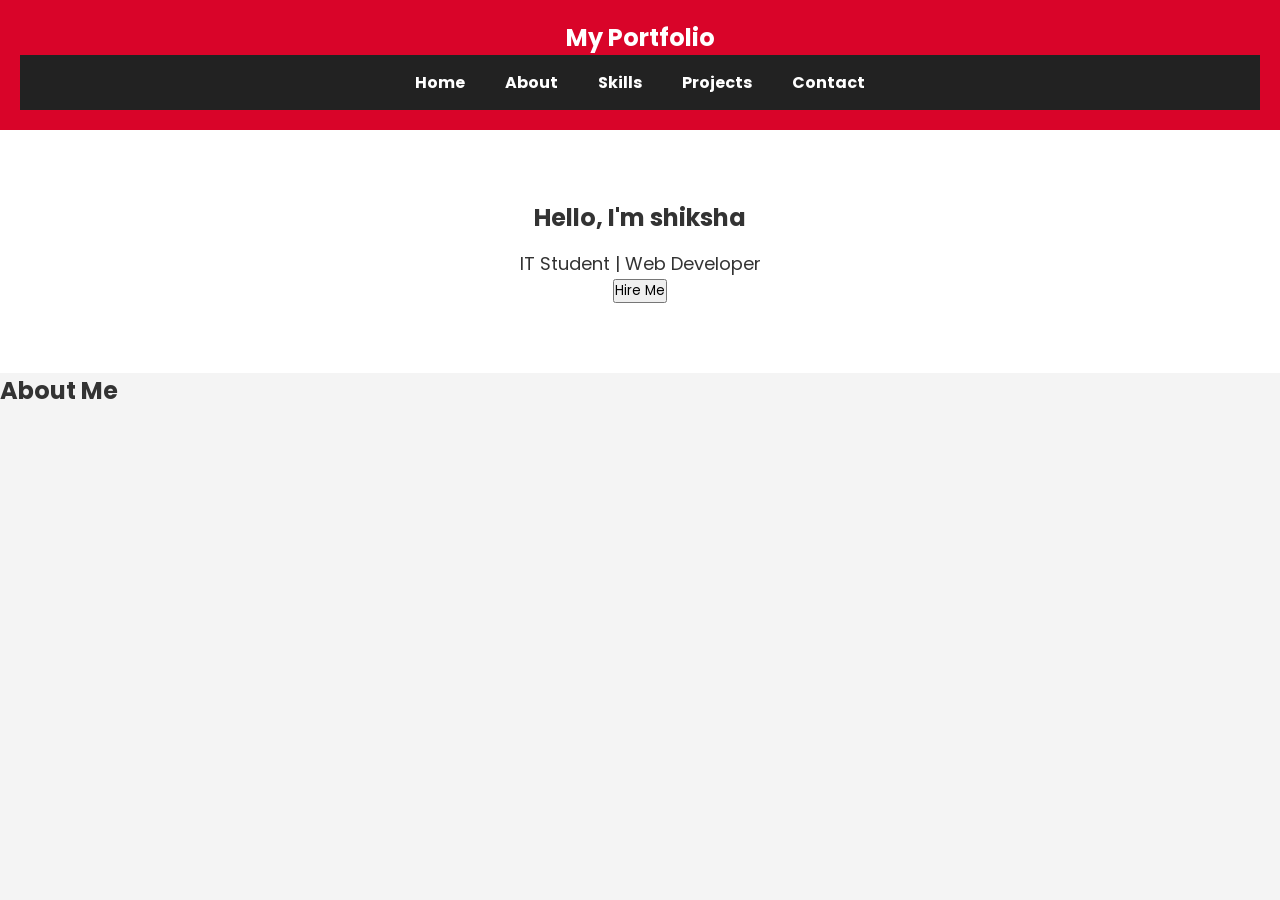
<file: index.html>
<!DOCTYPE html>
<html lang="en">
<head>
    <meta charset="UTF-8">
    <meta name="viewport" content="width=device-width, initial-scale=1.0">
    <title>My Portfolio</title>

    <link rel="stylesheet" href="style.css">
</head>
<body>

<header>
    <h2>My Portfolio</h2>

    <nav>
        <a href="#home">Home</a>
        <a href="#about">About</a>
        <a href="#skills">Skills</a>
        <a href="#projects">Projects</a>
        <a href="#contact">Contact</a>
    </nav>
</header>

<section id="home" class="hero">
    <h1>Hello, I'm shiksha</h1>
    <p>IT Student | Web Developer</p>

    <button onclick="showMessage()">Hire Me</button>
</section>

<section id="about">
    <h2>About Me</h2>
</file>
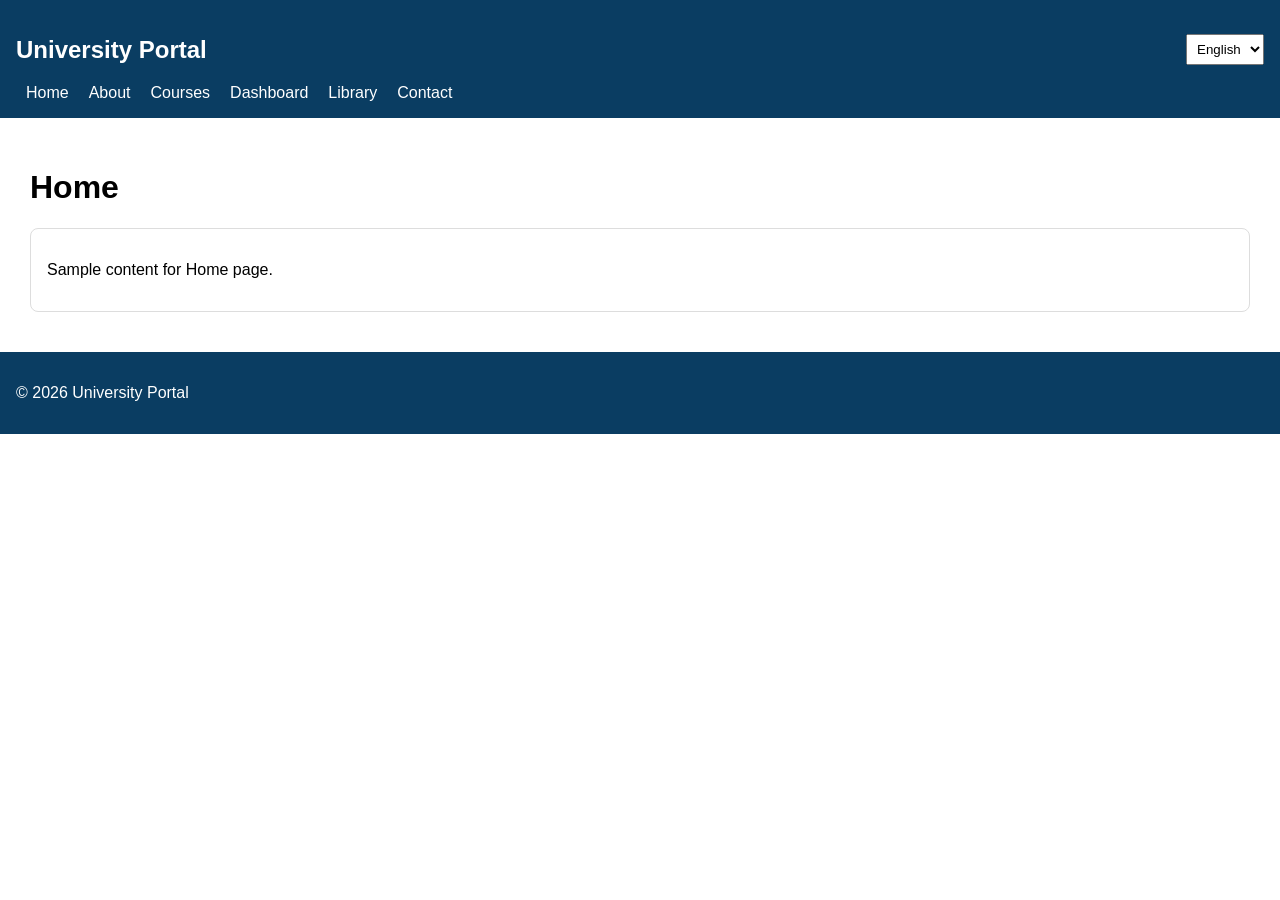
<file: My Project/UniversityPortal_6Page/index.html>
<!DOCTYPE html><html><head><meta charset='utf-8'><title>Home</title><link rel='stylesheet' href='style.css'></head><body>
<header><div class='top'><h2>University Portal</h2><div><select class='lang' onchange='setLang(this.value)'><option value='en'>English</option><option value='ja'>日本語</option></select></div></div><nav><a href="index.html">Home</a><a href="about.html">About</a><a href="courses.html">Courses</a><a href="dashboard.html">Dashboard</a><a href="library.html">Library</a><a href="contact.html">Contact</a></nav></header>
<div class='container'><h1 data-en='Home' data-ja='ホーム'>Home</h1><div class='card'><p data-en='Sample content for Home page.' data-ja='Homeページのサンプルコンテンツ。'>Sample content for Home page.</p></div></div>
<footer><p data-en='© 2026 University Portal' data-ja='© 2026 大学ポータル'>© 2026 University Portal</p></footer><script src='script.js'></script></body></html>
</file>
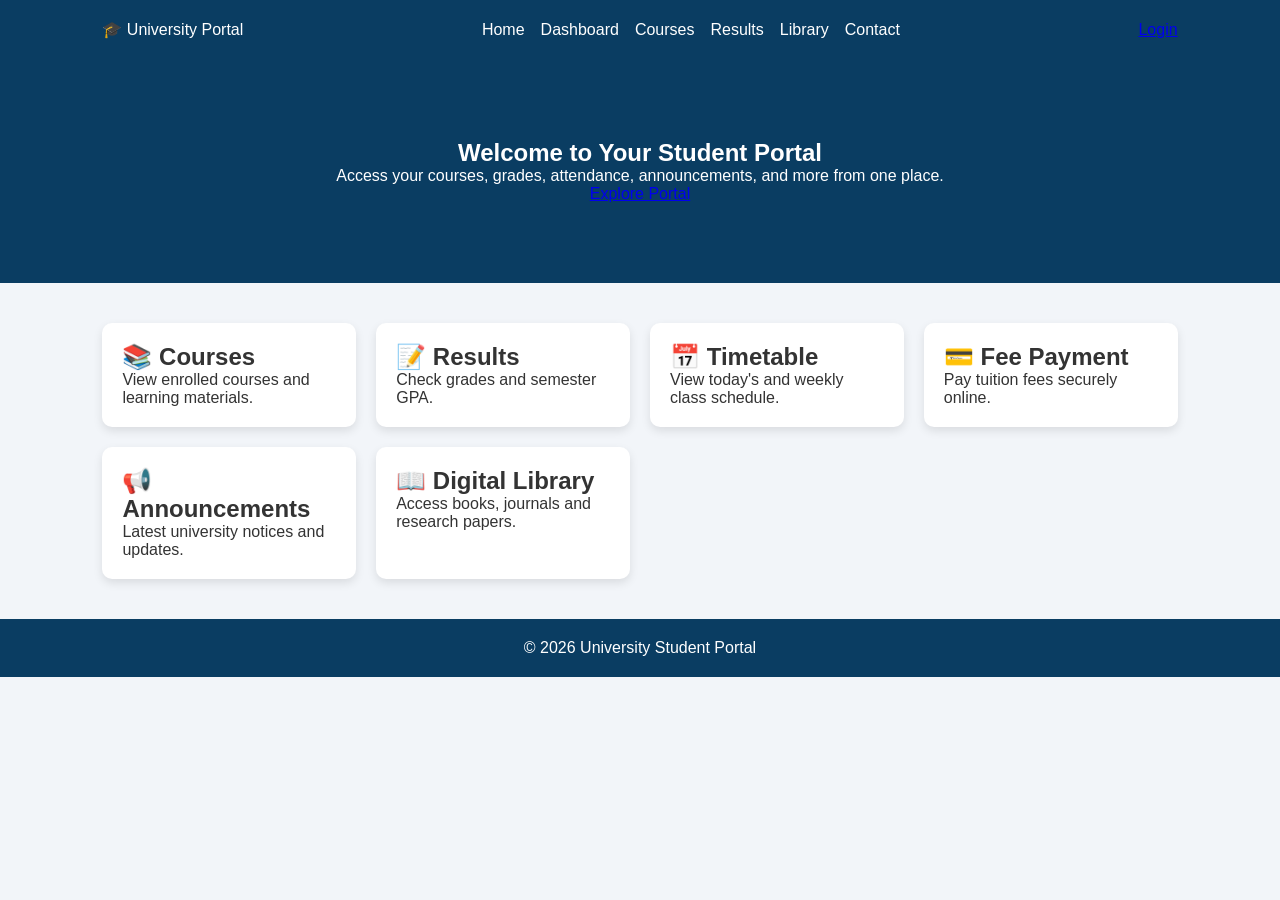
<file: My Project/university/University-Portal/index.html>
<!DOCTYPE html>
<html lang="en">
<head>
<meta charset="UTF-8">
<meta name="viewport" content="width=device-width, initial-scale=1.0">
<title>University Student Portal</title>
<link rel="stylesheet" href="style.css">
</head>
<body>
<header><div class="logo">🎓 University Portal</div>
<nav><ul><li><a href="#">Home</a></li><li><a href="#">Dashboard</a></li><li><a href="#">Courses</a></li><li><a href="#">Results</a></li><li><a href="#">Library</a></li><li><a href="#">Contact</a></li></ul></nav>
<a class="login-btn" href="#">Login</a></header>
<section class="hero"><div class="hero-content"><h1>Welcome to Your Student Portal</h1><p>Access your courses, grades, attendance, announcements, and more from one place.</p><a class="btn" href="#">Explore Portal</a></div></section>
<section class="cards">
<div class="card"><h2>📚 Courses</h2><p>View enrolled courses and learning materials.</p></div>
<div class="card"><h2>📝 Results</h2><p>Check grades and semester GPA.</p></div>
<div class="card"><h2>📅 Timetable</h2><p>View today's and weekly class schedule.</p></div>
<div class="card"><h2>💳 Fee Payment</h2><p>Pay tuition fees securely online.</p></div>
<div class="card"><h2>📢 Announcements</h2><p>Latest university notices and updates.</p></div>
<div class="card"><h2>📖 Digital Library</h2><p>Access books, journals and research papers.</p></div>
</section>
<footer><p>© 2026 University Student Portal</p></footer>
</body></html>
</file>
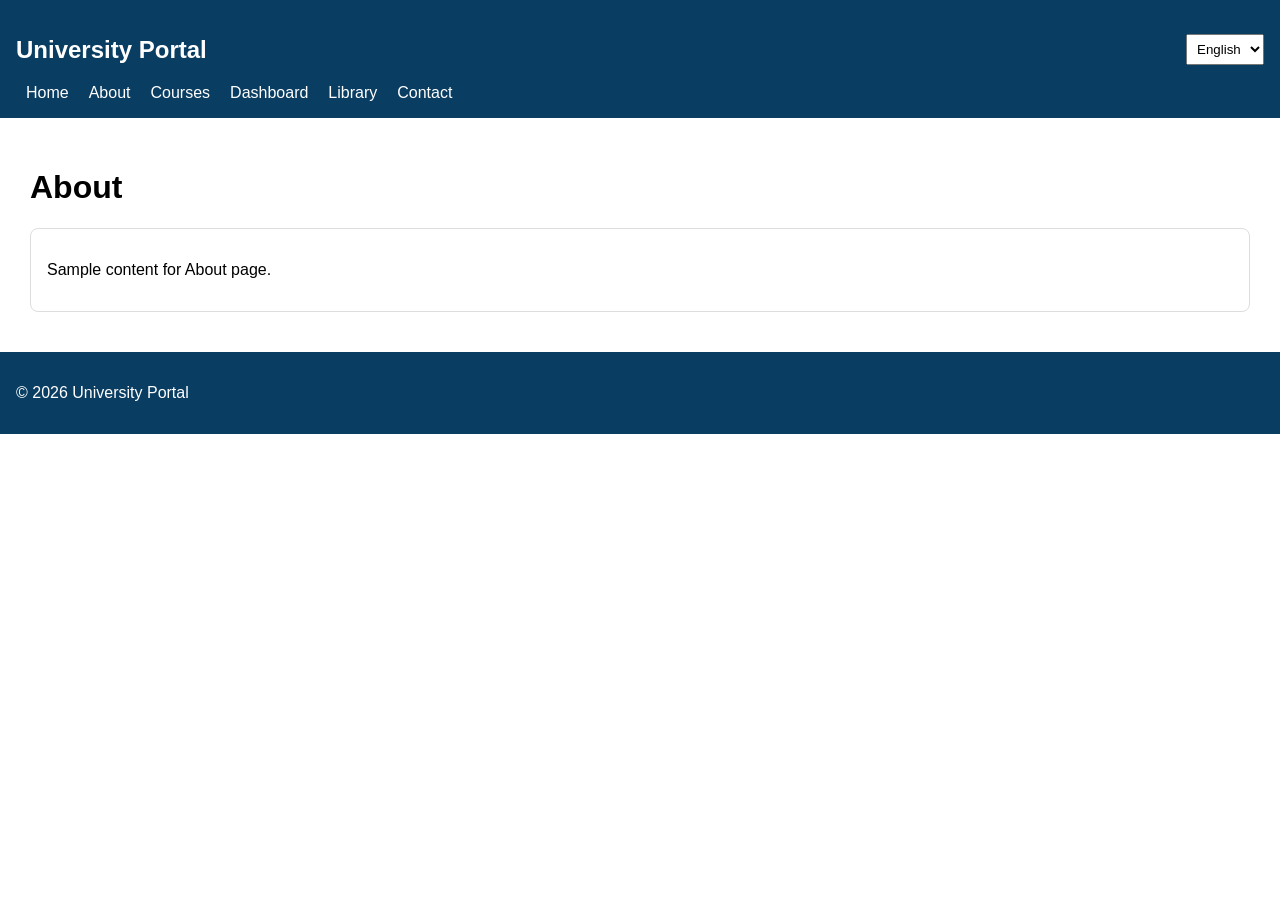
<file: My Project/UniversityPortal_6Page/about.html>
<!DOCTYPE html><html><head><meta charset='utf-8'><title>About</title><link rel='stylesheet' href='style.css'></head><body>
<header><div class='top'><h2>University Portal</h2><div><select class='lang' onchange='setLang(this.value)'><option value='en'>English</option><option value='ja'>日本語</option></select></div></div><nav><a href="index.html">Home</a><a href="about.html">About</a><a href="courses.html">Courses</a><a href="dashboard.html">Dashboard</a><a href="library.html">Library</a><a href="contact.html">Contact</a></nav></header>
<div class='container'><h1 data-en='About' data-ja='About'>About</h1><div class='card'><p data-en='Sample content for About page.' data-ja='Aboutページのサンプルコンテンツ。'>Sample content for About page.</p></div></div>
<footer><p data-en='© 2026 University Portal' data-ja='© 2026 大学ポータル'>© 2026 University Portal</p></footer><script src='script.js'></script></body></html>
</file>
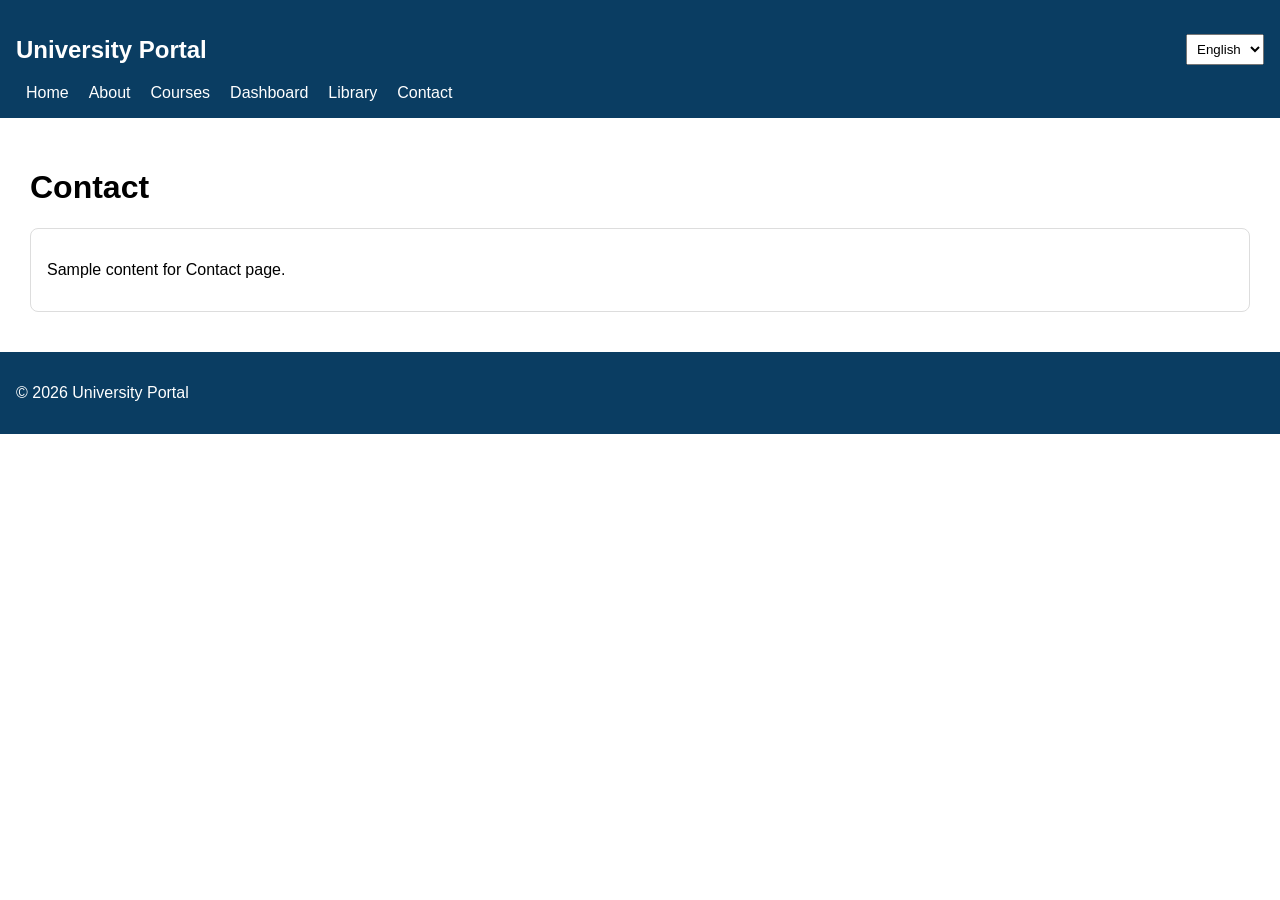
<file: My Project/UniversityPortal_6Page/contact.html>
<!DOCTYPE html><html><head><meta charset='utf-8'><title>Contact</title><link rel='stylesheet' href='style.css'></head><body>
<header><div class='top'><h2>University Portal</h2><div><select class='lang' onchange='setLang(this.value)'><option value='en'>English</option><option value='ja'>日本語</option></select></div></div><nav><a href="index.html">Home</a><a href="about.html">About</a><a href="courses.html">Courses</a><a href="dashboard.html">Dashboard</a><a href="library.html">Library</a><a href="contact.html">Contact</a></nav></header>
<div class='container'><h1 data-en='Contact' data-ja='Contact'>Contact</h1><div class='card'><p data-en='Sample content for Contact page.' data-ja='Contactページのサンプルコンテンツ。'>Sample content for Contact page.</p></div></div>
<footer><p data-en='© 2026 University Portal' data-ja='© 2026 大学ポータル'>© 2026 University Portal</p></footer><script src='script.js'></script></body></html>
</file>
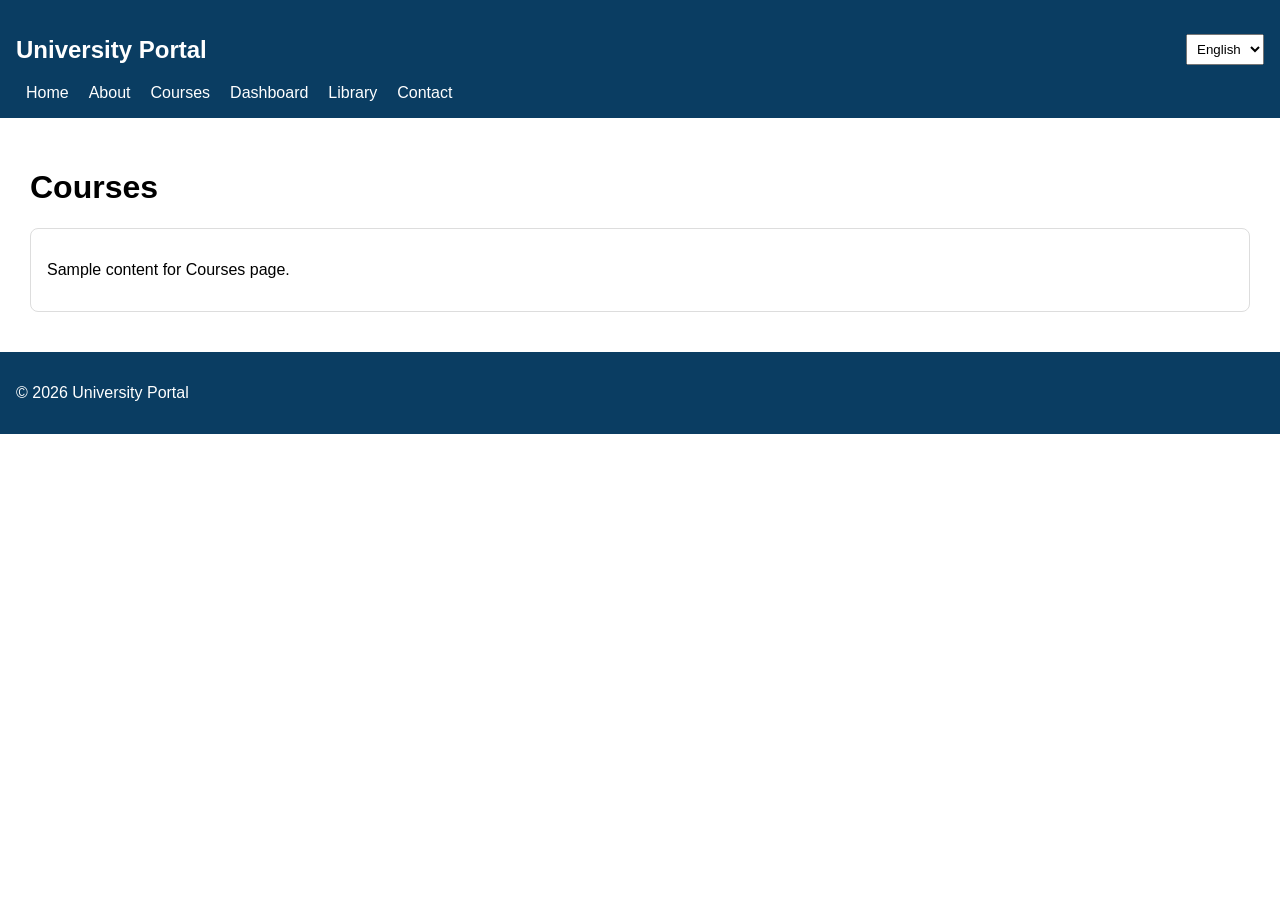
<file: My Project/UniversityPortal_6Page/courses.html>
<!DOCTYPE html><html><head><meta charset='utf-8'><title>Courses</title><link rel='stylesheet' href='style.css'></head><body>
<header><div class='top'><h2>University Portal</h2><div><select class='lang' onchange='setLang(this.value)'><option value='en'>English</option><option value='ja'>日本語</option></select></div></div><nav><a href="index.html">Home</a><a href="about.html">About</a><a href="courses.html">Courses</a><a href="dashboard.html">Dashboard</a><a href="library.html">Library</a><a href="contact.html">Contact</a></nav></header>
<div class='container'><h1 data-en='Courses' data-ja='Courses'>Courses</h1><div class='card'><p data-en='Sample content for Courses page.' data-ja='Coursesページのサンプルコンテンツ。'>Sample content for Courses page.</p></div></div>
<footer><p data-en='© 2026 University Portal' data-ja='© 2026 大学ポータル'>© 2026 University Portal</p></footer><script src='script.js'></script></body></html>
</file>
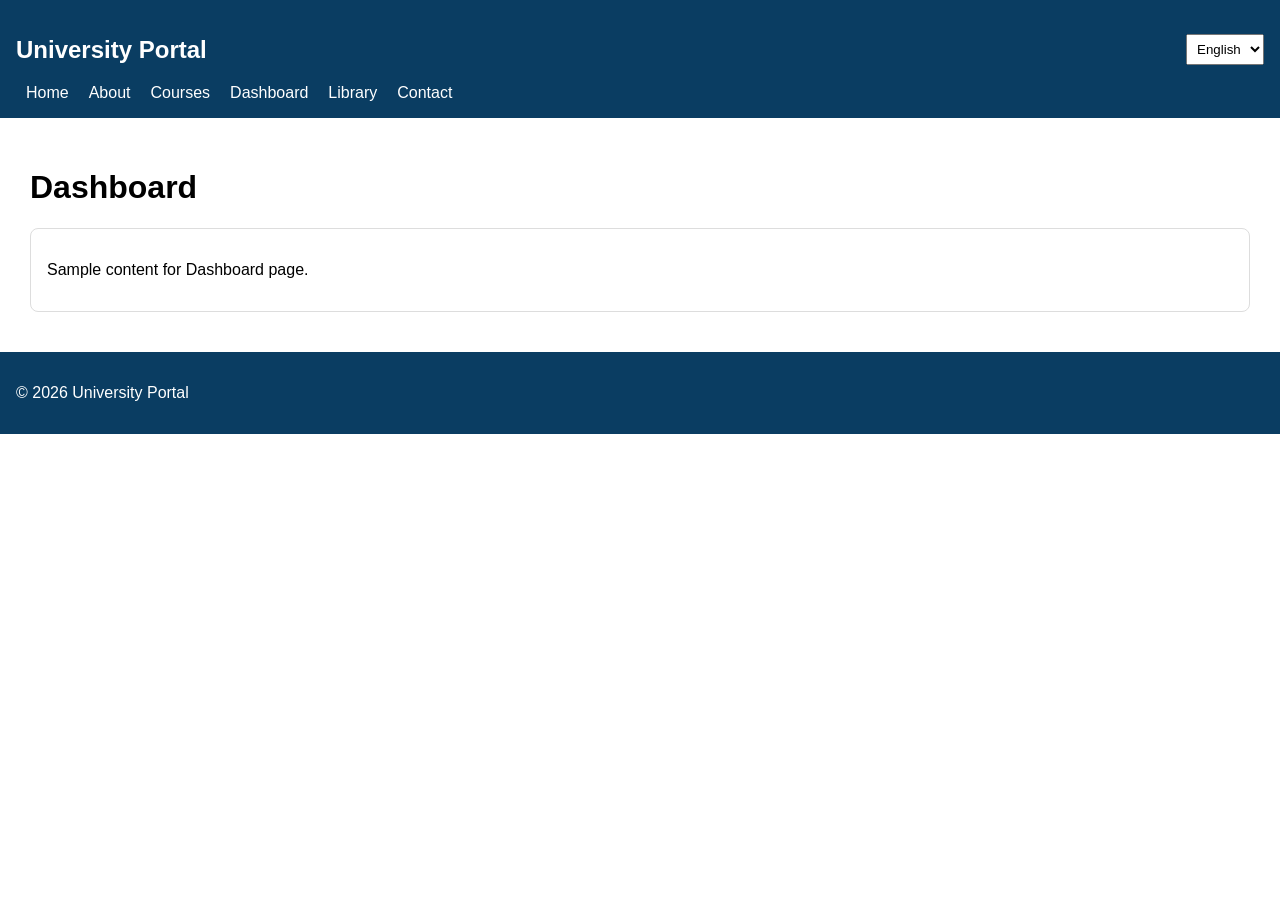
<file: My Project/UniversityPortal_6Page/dashboard.html>
<!DOCTYPE html><html><head><meta charset='utf-8'><title>Dashboard</title><link rel='stylesheet' href='style.css'></head><body>
<header><div class='top'><h2>University Portal</h2><div><select class='lang' onchange='setLang(this.value)'><option value='en'>English</option><option value='ja'>日本語</option></select></div></div><nav><a href="index.html">Home</a><a href="about.html">About</a><a href="courses.html">Courses</a><a href="dashboard.html">Dashboard</a><a href="library.html">Library</a><a href="contact.html">Contact</a></nav></header>
<div class='container'><h1 data-en='Dashboard' data-ja='Dashboard'>Dashboard</h1><div class='card'><p data-en='Sample content for Dashboard page.' data-ja='Dashboardページのサンプルコンテンツ。'>Sample content for Dashboard page.</p></div></div>
<footer><p data-en='© 2026 University Portal' data-ja='© 2026 大学ポータル'>© 2026 University Portal</p></footer><script src='script.js'></script></body></html>
</file>
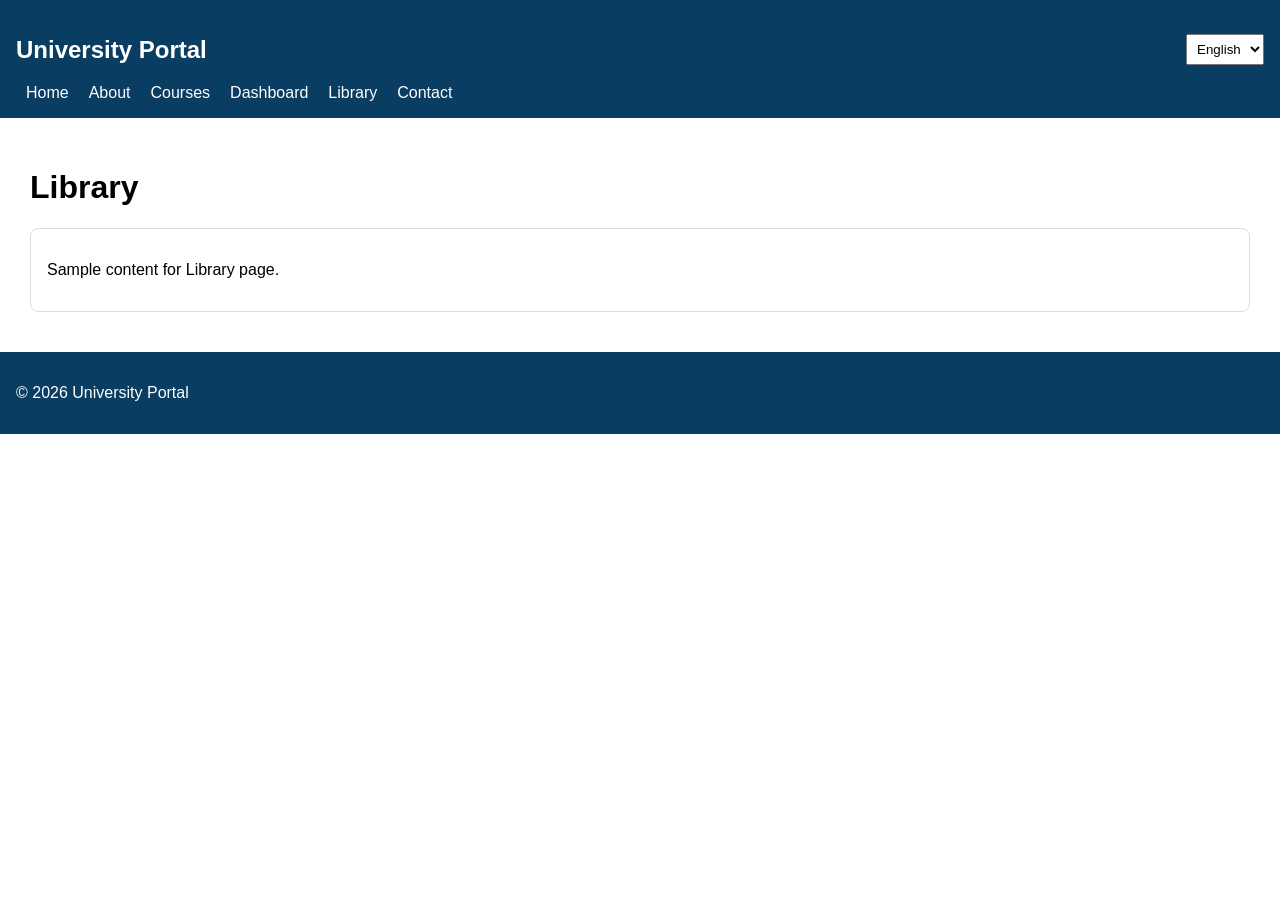
<file: My Project/UniversityPortal_6Page/library.html>
<!DOCTYPE html><html><head><meta charset='utf-8'><title>Library</title><link rel='stylesheet' href='style.css'></head><body>
<header><div class='top'><h2>University Portal</h2><div><select class='lang' onchange='setLang(this.value)'><option value='en'>English</option><option value='ja'>日本語</option></select></div></div><nav><a href="index.html">Home</a><a href="about.html">About</a><a href="courses.html">Courses</a><a href="dashboard.html">Dashboard</a><a href="library.html">Library</a><a href="contact.html">Contact</a></nav></header>
<div class='container'><h1 data-en='Library' data-ja='Library'>Library</h1><div class='card'><p data-en='Sample content for Library page.' data-ja='Libraryページのサンプルコンテンツ。'>Sample content for Library page.</p></div></div>
<footer><p data-en='© 2026 University Portal' data-ja='© 2026 大学ポータル'>© 2026 University Portal</p></footer><script src='script.js'></script></body></html>
</file>
<file: style.css>
/* Google Font */
@import url('https://fonts.googleapis.com/css2?family=Poppins:wght@300;400;600;700&display=swap');

*{
    margin:0;
    padding:0;
    box-sizing:border-box;
    font-family:'Poppins', sans-serif;
}

body{
    background:#f4f4f4;
    color:#333;
}

/* Header */
header{
    background:#d90429;
    color:white;
    text-align:center;
    padding:20px;
}

header h1{
    font-size:40px;
}

header p{
    margin-top:8px;
}

/* Navigation */
nav{
    background:#222;
    padding:15px;
    text-align:center;
}

nav a{
    color:white;
    text-decoration:none;
    margin:0 18px;
    font-weight:bold;
    transition:.3s;
}

nav a:hover{
    color:#ffd60a;
}

/* Hero Section */
.hero{
    background:white;
    text-align:center;
    padding:70px 20px;
}

.hero h2{
    font-size:35px;
    color:#d90429;
}

.hero p{
    margin-top:15px;
    font-size:18px;
}

/* News Section */
.news{
    width:90%;
    max-width:1100px;
    margin:40px auto;
}

.news h2{
    text-align:center;
    margin-bottom:30px;
    color:#d90429;
}

/* News Cards */
.card{
    background:white;
    padding:20px;
    margin-bottom:20px;
    border-radius:10px;
    box-shadow:0 5px 15px rgba(0,0,0,0.15);
    transition:0.3s;
}

.card:hover{
    transform:translateY(-5px);
}

.card h3{
    color:#d90429;
    margin-bottom:10px;
}

.card p{
    line-height:1.6;
}

/* Footer */
footer{
    background:#222;
    color:white;
    text-align:center;
    padding:20px;
    margin-top:40px;
}

/* Responsive */
@media(max-width:768px){

    header h1{
        font-size:28px;
    }

    nav a{
        display:block;
        margin:10px 0;
    }

    .hero h2{
        font-size:28px;
    }.profile{
    width:180px;
    height:180px;
    border-radius:50%;
    border:5px solid white;
    margin-bottom:20px;
}
}
</file>
<file: My Project/UniversityPortal_6Page/style.css>
body{font-family:Arial;margin:0}header,footer{background:#0a3d62;color:#fff;padding:16px}.top{display:flex;justify-content:space-between;align-items:center}nav a{color:#fff;margin:0 10px;text-decoration:none}.container{padding:30px}.card{border:1px solid #ddd;border-radius:8px;padding:16px;margin:10px 0}.lang{padding:6px}
</file>
<file: My Project/university/University-Portal/style.css>
*{margin:0;padding:0;box-sizing:border-box;font-family:Arial,sans-serif}
body{background:#f2f5f9;color:#333}
header{display:flex;justify-content:space-between;align-items:center;padding:20px 8%;background:#0a3d62;color:#fff}
nav ul{display:flex;list-style:none;gap:16px}nav a{color:#fff;text-decoration:none}
.hero{padding:80px 8%;text-align:center;background:#0a3d62;color:#fff}
.cards{display:grid;grid-template-columns:repeat(auto-fit,minmax(220px,1fr));gap:20px;padding:40px 8%}
.card{background:#fff;padding:20px;border-radius:10px;box-shadow:0 4px 10px rgba(0,0,0,.1)}
footer{text-align:center;padding:20px;background:#0a3d62;color:#fff}
</file>
